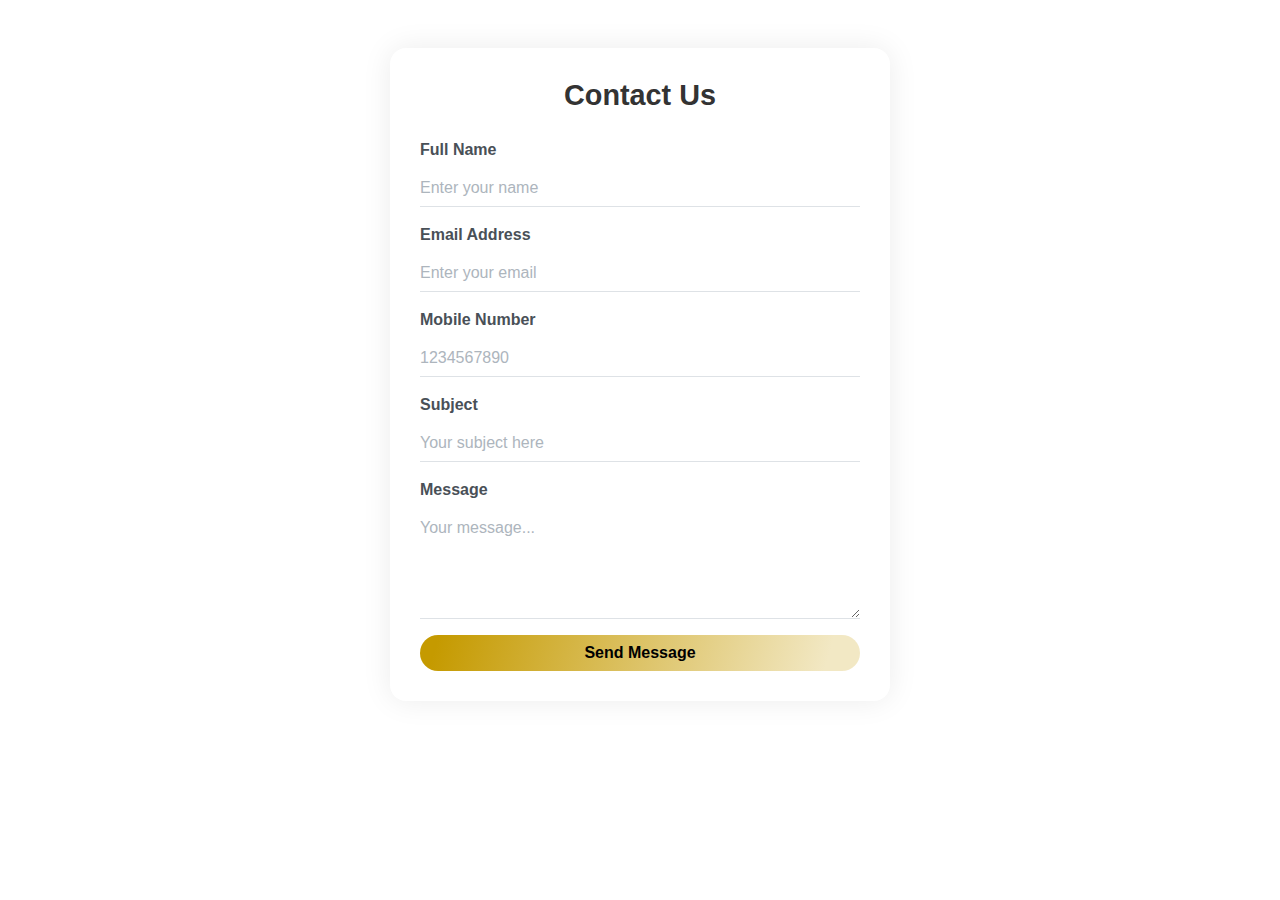
<file: login.html>
<!DOCTYPE html>
<html lang="en">
<head>
  <meta charset="UTF-8" />
  <meta name="viewport" content="width=device-width, initial-scale=1.0" />
  <title>Styled Contact Form</title>

  <!-- Bootstrap CSS -->
  <link href="https://cdn.jsdelivr.net/npm/bootstrap@5.3.3/dist/css/bootstrap.min.css" rel="stylesheet" />
  <link rel="stylesheet" href="index.css">
<!-- 
  <style>
    body {
      background: #f4f4f4;
      font-family: 'Segoe UI', Tahoma, Geneva, Verdana, sans-serif;
    }

    .contact-form {
      background: #fff;
      border-radius: 16px;
      padding: 30px;
      box-shadow: 0 0 30px rgba(0, 0, 0, 0.08);
      max-width: 500px;
      margin: auto;
    }

    .form-title {
      font-size: 1.8rem;
      font-weight: 700;
      margin-bottom: 25px;
      text-align: center;
      color: #333;
    }

    .form-control {
      border-radius: 10px;
      border: 1px solid #ddd;
    }

    .form-label {
      font-weight: 600;
      color: #444;
    }

    .btn-gradient {
      background: linear-gradient(106deg, #C59A00 4.11%, #F2E8C4 92.13%);
      color: #000;
      font-weight: 600;
      border-radius: 50px;
      border: none;
      transition: all 0.3s ease;
    }

    .btn-gradient:hover {
      opacity: 0.85;
      transform: translateY(-2px);
    }
  </style> -->
</head>
<body>

 <section id="contact" class="py-5">
    <div class="container">
      <div class="contact-form">
        <h2 class="form-title">Contact Us</h2>

        <form>
          <div class="mb-3">
            <label for="name" class="form-label">Full Name</label>
            <input type="text" class="form-control" id="name" placeholder="Enter your name" required />
          </div>

          <div class="mb-3">
            <label for="email" class="form-label">Email Address</label>
            <input type="email" class="form-control" id="email" placeholder="Enter your email" required />
          </div>

          <div class="mb-3">
            <label for="mobile" class="form-label">Mobile Number</label>
            <input type="tel" class="form-control" id="mobile" placeholder="1234567890" required />
          </div>

          <div class="mb-3">
            <label for="subject" class="form-label">Subject</label>
            <input type="text" class="form-control" id="subject" placeholder="Your subject here" />
          </div>

          <div class="mb-3">
            <label for="message" class="form-label">Message</label>
            <textarea class="form-control" id="message" rows="4" placeholder="Your message..." required></textarea>
          </div>

          <button type="submit" class="btn btn-gradient w-100">Send Message</button>
        </form>
      </div>
    </div>
  </section>

  <!-- Bootstrap JS -->
  <script src="https://cdn.jsdelivr.net/npm/bootstrap@5.3.3/dist/js/bootstrap.bundle.min.js"></script>
</body>
</html>
</file>
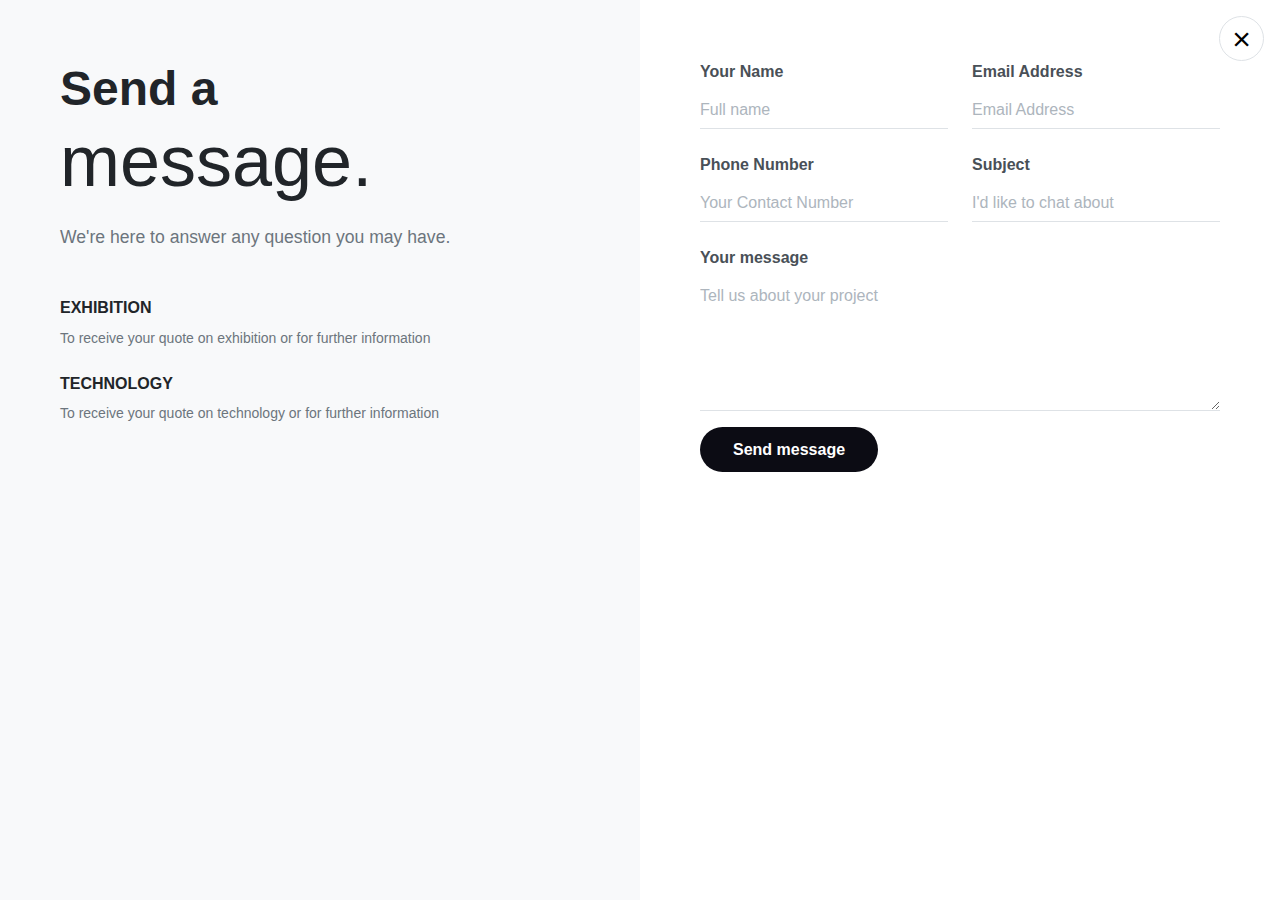
<file: send.html>
<!DOCTYPE html>
<html lang="en">
<head>
  <meta charset="UTF-8" />
  <meta name="viewport" content="width=device-width, initial-scale=1.0"/>
  <title>Contact Section</title>
  <link href="https://cdn.jsdelivr.net/npm/bootstrap@5.3.3/dist/css/bootstrap.min.css" rel="stylesheet" />
  <link rel="stylesheet" href="index.css">

  <!-- <style>
    body {
      font-family: 'Segoe UI', sans-serif;
      background-color: #fff;
    }

    .contact-section {
      display: flex;
      flex-direction: row;
      min-height: 100vh;
    }

    .contact-left {
      background-color: #f8f9fa;
      padding: 60px;
    }

    .contact-left h1 {
      font-size: 3rem;
      font-weight: 700;
    }

    .contact-left h1 strong {
      font-weight: 400;
      display: block;
      font-size: 4.5rem;
      line-height: 1.2;
    }

    .contact-left p {
      font-size: 1.1rem;
      color: #6c757d;
      margin-top: 20px;
    }

    .contact-left h6 {
      margin-top: 40px;
      font-weight: 700;
    }

    .contact-left small {
      color: #6c757d;
    }

    .contact-left .contact-phone {
      color: #ff7300;
      font-weight: bold;
    }

    .contact-right {
      padding: 60px;
    }

    .form-label {
      font-weight: 600;
      color: #495057;
    }

    .form-control {
      border: none;
      border-bottom: 1px solid #dee2e6;
      border-radius: 0;
      padding-left: 0;
      background-color: transparent;
    }

    .form-control::placeholder {
      color: #adb5bd;
    }

    .btn-custom {
      background-color: #0c0c14;
      color: #fff;
      border-radius: 2rem;
      padding: 0.6rem 2rem;
      font-weight: 600;
    }

    .btn-custom:hover {
      background-color: #000;
    }

    @media (max-width: 991px) {
      .contact-section {
        flex-direction: column;
      }

      .contact-left, .contact-right {
        padding: 40px 20px;
      }

      .contact-left h1, .contact-left p,
      .contact-left h6, .contact-left small,
      .contact-left .contact-phone {
        text-align: center;
      }
    }

    /* Alert animation */
    #formAlert {
      display: none;
      position: fixed;
      top: 20px;
      left: 50%;
      transform: translateX(-50%);
      z-index: 9999;
      min-width: 300px;
    }
    #closeContact:hover {
  background-color: #f0f0f0;
  color: #dc3545;
}

  </style> -->
</head>
<body>

<!-- ✅ Success Alert -->
<div id="formAlert" class="alert alert-success alert-dismissible fade show shadow" role="alert">
  Message sent successfully!
  <button type="button" class="btn-close" data-bs-dismiss="alert" aria-label="Close"></button>
</div>

<section class="contact-section">
  <!-- Left Content -->
  <div class="col-lg-6 contact-left">
    <h1>Send a<strong>message.</strong></h1>
    <p>We're here to answer any question you may have.</p>

    <div class="mt-5">
      <h6>EXHIBITION</h6>
      <small>To receive your quote on exhibition or for further information</small>
      

      <h6 class="mt-4">TECHNOLOGY</h6>
      <small>To receive your quote on technology or for further information</small>
      
    </div>
  </div>

  <!-- Right Content -->
  <div class="col-lg-6 contact-right bg-white">
    <form id="contactForm">
      <div class="row g-4">
        <div class="col-md-6">
          <label class="form-label">Your Name</label>
          <input type="text" class="form-control" placeholder="Full name" required />
        </div>
        <div class="col-md-6">
          <label class="form-label">Email Address</label>
          <input type="email" class="form-control" placeholder="Email Address" required />
        </div>
        <div class="col-md-6">
          <label class="form-label">Phone Number</label>
          <input type="text" class="form-control" placeholder="Your Contact Number" />
        </div>
        <div class="col-md-6">
          <label class="form-label">Subject</label>
          <input type="text" class="form-control" placeholder="I'd like to chat about" />
        </div>
        <div class="col-12">
          <label class="form-label">Your message</label>
          <textarea class="form-control" rows="5" placeholder="Tell us about your project" required></textarea>
        </div>
        <div class="col-12 text-start mt-3">
          <button type="submit" class="btn btn-custom">Send message</button>
        </div>
      </div>
    </form>
  </div>
</section>
<!-- ✅ Bootstrap Alert with Dismiss -->
 <!-- Cross Icon -->
<!-- ❌ Cross Button -->
<button id="closeContact"
  class="btn position-absolute top-0 end-0 m-3 z-3 rounded-circle border"
  style="font-size: 2rem; line-height: 1; width: 45px; height: 45px; padding: 0; text-align: center; background-color: #fff; color: #000;">
  &times;
</button>

<script>
  // FORM SUBMIT SUCCESS MESSAGE
  document.getElementById("contactForm").addEventListener("submit", function (e) {
      e.preventDefault();  // form submit hone se page reload rokta hai

      // Alert show karo
      const alertBox = document.getElementById("formAlert");
      alertBox.style.display = "block";

      // Form clear karo
      document.getElementById("contactForm").reset();

      // 3 sec baad alert hide ho jayega
      setTimeout(() => {
          alertBox.style.display = "none";
      }, 3000);
  });

  // CROSS BUTTON
  document.getElementById("closeContact").addEventListener("click", function () {
    window.location.href = "index.html#home";
  });
</script>





<script src="https://cdn.jsdelivr.net/npm/bootstrap@5.3.3/dist/js/bootstrap.bundle.min.js"></script>

<!-- ✅ JavaScript for Alert -->
<script>
  
  document.getElementById("closeContact").addEventListener("click", function () {
    window.location.href = "index.html#home"; // ✅ home page redirect (change if needed)
  });


</script>

</body>
</html>
</file>
<file: index.css>
body {
      background: url("images/bg.jpg") no-repeat center center;
      background: rgba(0, 0, 0, 51%);
      background-size: cover;
    }

    /* .icon-box {
        background-image: var(
          --color-1,
          linear-gradient(106deg, #caa315, #f0bd07)
        );
      } */

    .navbar-brand img {
      height: 60px;
      width: auto;
    }

    .btn-gradient {
      background: linear-gradient(to right, #2563eb, #9333ea);
      color: white;
      border: none;
      transition: opacity 0.3s ease;
    }

    .btn-gradient:hover {
      opacity: 0.9;
    }

    .text-shadow-lg {
      text-shadow: 2px 2px 6px rgba(0, 0, 0, 0.4);
    }

    .text-shadow-md {
      text-shadow: 1px 1px 4px rgba(0, 0, 0, 0.3);
    }

   /* Default (Desktop) */
  .hero-title {
    font-size: 3rem;
    line-height: 1.2;
  }

  .hero-subtitle {
    font-size: 1.25rem;
  }

  /* Mobile Responsive */
  @media (max-width: 767px) {
    .hero-overlay {
      width: 90%;
      left: 50%;
      transform: translate(-50%, -40%); /* thoda upar */
      padding: 0 10px;
    }
.fw-bold {
    font-weight: 700 !important;
    text-align: center;
}
.mb-4 {
    margin-bottom: 1.4rem !important;
    text-align: center;
}
    .hero-title {
      font-size: 1.8rem;  /* mobile ke liye perfect size */
    }

    .hero-subtitle {
      font-size: 1rem;
    }
  }

  @media (max-width: 480px) {
    .hero-title {
      font-size: 1.5rem; /* very small mobile */
    }

    .hero-subtitle {
      font-size: 0.9rem;
    }
  }

    .left-image-box img {
      height: 92%;
      width: 100%;
      object-fit: cover;
    }

    .icon-box {
      background: linear-gradient(to right, #2563eb, #9333ea);
      color: #000;
      padding: 10px;
      border-radius: 12px;
      display: inline-flex;
      align-items: center;
      justify-content: center;
    }
    /* Now here css for water marking for navbar */
    .navbar-scrolled {
  background: rgba(255, 255, 255, 0.3); /* white transparent */
  backdrop-filter: blur(10px); /* blur effect */
  box-shadow: 0 2px 10px rgba(0, 0, 0, 0.1);
  transition: all 0.3s ease;
}
.navbar {
  background: white;
  transition: all 0.3s ease;
}


    /* Media Queries */
    @media (max-width: 991.98px) {
      .left-image-box {
        margin-left: 0;
        height: 300px;
      }

      .hero-section {
        height: auto;
        padding: 80px 0;
      }

      .navbar-nav {
        gap: 0;
      }

      .text-shadow-lg {
        text-shadow: none;
      }
    }

    @media (max-width: 575.98px) {
      .left-image-box {
        height: 250px;
      }

      h1.display-5 {
        font-size: 2rem;
      }

      .btn-gradient {
        padding: 10px 20px;
      }
    }

    /* .icon-box {
        background-image: var(
          --color-1,
          linear-gradient(106deg, #c59a00, #e9b90b)
        );
      } */

    .navbar-nav .nav-link {
      position: relative;
      transition: color 0.3s ease;
    }

    .navbar-nav .nav-link:hover {
      color: #c59a00, #f5c209;
      /* Change to your preferred hover color */
    }

    /* Optional: Add an underline animation */
    .navbar-nav .nav-link {
      position: relative;
      transition: all 0.3s ease;
      color: #000 !important;
      /* default link color */
    }

    .navbar-nav .nav-link:hover {
      background: linear-gradient(106deg, #c59a00 4.11%, #f7c307 92.13%);
      -webkit-background-clip: text;
      background-clip: text;
      color: transparent !important;
    }

    /* Remove any underline animation */
    .navbar-nav .nav-link::after {
      content: none;
    }

    .btn-gradient {
      background: linear-gradient(106deg, #c59a00 4.11%, #f0bd05 92.13%);
      color: #000;
      border: none;
      transition: opacity 0.3s ease;
      font-weight: 600;
    }

    .btn-gradient:hover {
      opacity: 0.9;
    }

    .gradient-text {
      background: linear-gradient(106deg, #c59a00 4.11%, #f1be05 92.13%);
      -webkit-background-clip: text;
      background-clip: text;
      color: transparent;
    }

    .gradient-bg {
      background: linear-gradient(106deg, #c59a00 4.11%, #ebc644 92.13%);
    }

    .card-img-top-container {
      height: 256px;
      overflow: hidden;
    }

    .card-img-top {
      transition: transform 0.7s ease;
      height: 100%;
      width: 100%;
      object-fit: cover;
    }

    .card:hover .card-img-top {
      transform: scale(1.1);
    }

    .img-overlay {
      position: absolute;
      bottom: 0;
      left: 0;
      right: 0;
      height: 60%;
      background: linear-gradient(to bottom, transparent, rgba(0, 0, 0, 0.6));
    }

    .section-bg {
      background: linear-gradient(to bottom, white, #f9fafb);
    }

    html {
      scroll-behavior: smooth;
    }


    /* 4th section css */

    body {
      background-color: #7da8c9;
    }

    /* Section Heading */
    .section-title {
      font-size: 2.5rem;
      font-weight: bold;
      background: linear-gradient(106deg, #c59a00 4.11%, #c59a00 4.11%);
      -webkit-background-clip: text;
      -webkit-text-fill-color: transparent;
    }

    .sub-title {
      color: #666;
      font-size: 1.1rem;
    }

    /* Project Card */
    .project-card {
      width: 420px;
      height: 320px;
      border-radius: 15px;
      overflow: hidden;
      box-shadow: 0 0 15px rgba(0, 0, 0, 0.15);
      margin: auto;
      position: relative;
      background-color: #fff;
      transition: transform 0.4s ease, box-shadow 0.4s ease;
    }

    /* Project Image */
    .project-img {
      border-radius: 16px;
      width: 100%;
      height: 100%;
      object-fit: cover;
      transition: transform 0.4s ease, filter 0.4s ease;
    }

    /* Hover Effect */
    .project-card:hover {
      transform: translateY(-6px);
      box-shadow: 0 0 20px rgba(0, 0, 0, 0.2);
    }

    .project-card:hover .project-img {
      transform: scale(1.02);
      filter: brightness(0.9);
    }

    /* Section Padding */
    .project-section {
      padding: 3px 0;
    }

    /* View Gallery Button */
    .btn-view-gallery {
      margin-top: 30px;
      background: linear-gradient(106deg, #c59a00 4.11%, #c59a00 4.11%);
      border: none;
      color: #000;
      font-weight: 600;
      padding: 12px 30px;
      border-radius: 50px;
      transition: all 0.3s ease-in-out;
    }

    .btn-view-gallery:hover {
      opacity: 0.9;
      transform: scale(1.05);
    }

    /* Responsive */
    @media (max-width: 768px) {
      .project-card {
        width: 100%;
        height: auto;
      }

      .project-img {
        height: auto;
      }
    }

    /* === Sector 5: Impact Gradient and Blobs === */

    /* Gradient Text Update */
    .gradient-text {
      background: linear-gradient(106deg, #c59a00 4.11%, #e4c34d 92.13%);
      -webkit-background-clip: text;
      -webkit-text-fill-color: transparent;
    }

    /* Blob background using yellow/golden tones */
    .bg-blobs {
      position: absolute;
      inset: 0;
      z-index: -1;
      background: linear-gradient(to bottom right, #fff9e6, #fcf7e3);
      overflow: hidden;
    }

    .blob {
      position: absolute;
      border-radius: 50%;
      filter: blur(100px);
      mix-blend-mode: multiply;
      opacity: 0.25;
      animation: blob 20s infinite;
    }

    .blob:nth-child(1) {
      width: 400px;
      height: 400px;
      background: #ffde7a;
      /* golden-yellow */
      top: -80px;
      left: -80px;
    }

    .blob:nth-child(2) {
      width: 400px;
      height: 400px;
      background: #ffde7a;
      /* pale yellow */
      top: -100px;
      right: -80px;
      animation-delay: 2s;
    }

    .blob:nth-child(3) {
      width: 400px;
      height: 400px;
      background: #ffde7a;
      /* soft yellow */
      bottom: -80px;
      left: 40%;
      animation-delay: 4s;
    }

    @keyframes blob {

      0%,
      100% {
        transform: scale(1);
      }

      50% {
        transform: scale(1.2);
      }
    }

    /* Now Here CSS 5th section */
    .section-title {
      font-size: 2.5rem;
      font-weight: bold;
      background: linear-gradient(to right, #c59a00, #c59a00);
      -webkit-background-clip: text;
      -webkit-text-fill-color: transparent;
    }

    .step-card:hover {
      box-shadow: 0 0 20px rgba(0, 0, 0, 0.15);
      transform: translateY(-5px);
    }

    .icon-circle {
      background: linear-gradient(to right, #c59a00, #c59a00);
      display: inline-flex;
      align-items: center;
      justify-content: center;
      border-radius: 1rem;
      padding: 1rem;
      transition: transform 0.3s;
    }

    .step-card:hover .icon-circle {
      transform: scale(1.1);
    }

    .step-number {
      position: absolute;
      top: -10px;
      right: -10px;
      background: linear-gradient(to right, #c59a00, #c59a00);
      width: 30px;
      height: 30px;
      border-radius: 50%;
      display: flex;
      align-items: center;
      justify-content: center;
      font-weight: bold;
      font-size: 0.9rem;
      color: #fff;
    }

    /* Now here coding 6th section */

    :root {
      --color-1: linear-gradient(106deg, #c59a00 4.11%, #c59a00 4.11%, );
    }

    .brand-logo {
      width: 120px;
      height: auto;
      object-fit: contain;
      max-height: 60px;
      transition: transform 0.3s ease, filter 0.3s ease;
      z-index: 1;
    }

    .brand-card {
      width: 180px;
      height: 100px;
      position: relative;
      padding: 1.5rem;
      display: flex;
      align-items: center;
      justify-content: center;
      border-radius: 1rem;
      background-color: #fff;
      overflow: hidden;
      flex-shrink: 0;
    }

    .brand-card:hover .brand-logo {
      transform: scale(1.1);
      filter: grayscale(0%);
    }

    .brand-card:hover::before {
      content: "";
      position: absolute;
      inset: 0;
      border-radius: 1rem;
      background: var(--color-1);
      /* Using your golden gradient */
      opacity: 0.3;
      z-index: 0;
    }

    .scroll-wrapper {
      position: relative;
      overflow: hidden;
      width: 100%;
    }

    .scroll-container {
      display: flex;
      gap: 3rem;
      animation: marquee 30s linear infinite;
      will-change: transform;
    }

    .marquee-duplicate {
      display: flex;
      gap: 3rem;
    }

    @keyframes marquee {
      0% {
        transform: translateX(0);
      }

      100% {
        transform: translateX(-50%);
      }
    }

    .gradient-overlay-left,
    .gradient-overlay-right {
      position: absolute;
      top: 0;
      bottom: 0;
      width: 100px;
      z-index: 5;
      pointer-events: none;
    }

    .gradient-overlay-left {
      left: 0;
      background: linear-gradient(to right, #fff, transparent);
    }

    .gradient-overlay-right {
      right: 0;
      background: linear-gradient(to left, #fff, transparent);
    }

    /* 7th css */

    /* Now here css secton 7 */

    body {
      background-color: #f8f9fa;
    }

    .gradient-text {
      background: linear-gradient(106deg, #c59a00 4.11%, #c59a00 4.11%, );
      -webkit-background-clip: text;
      -webkit-text-fill-color: transparent;
      background-clip: text;

    }

    .marquee-container {
      overflow: hidden;
      position: relative;
    }

    .marquee {
      display: flex;
      gap: 1.5rem;
      animation: scrollMarquee 60s linear infinite;
      width: max-content;
    }

    @keyframes scrollMarquee {
      0% {
        transform: translateX(0%);
      }

      100% {
        transform: translateX(-50%);
      }
    }

    .marquee-item {
      flex: 0 0 auto;
      width: 320px;
    }

    .card {
      background: #fff;
      border-radius: 1rem;
      box-shadow: 0 0.5rem 1.2rem rgba(0, 0, 0, 0.05);
      text-align: left;
    }

    .star-rating i {
      color: #ffc107;
      /* Bootstrap warning/yellow */
    }

   

    .gradient-text {
      background: linear-gradient(106deg, #C59A00 4.11%, #c59a00 4.11%, );
      -webkit-background-clip: text;
      -webkit-text-fill-color: transparent;
      background-clip: text;
      text-fill-color: transparent;
    }

    .bg-blobs {
      position: absolute;
      top: 0;
      left: 0;
      width: 100%;
      height: 100%;
      z-index: 0;
      overflow: hidden;
    }

    .blob {
      position: absolute;
      width: 300px;
      height: 300px;
      background: radial-gradient(circle, #c59a00 0%, #c59a00 0%);
      opacity: 0.4;
      border-radius: 50%;
      animation: move 50s linear infinite;
    }

    .blob:nth-child(1) {
      top: -50px;
      left: -50px;
    }

    .blob:nth-child(2) {
      bottom: -80px;
      right: -80px;
    }

    .blob:nth-child(3) {
      top: 50%;
      left: 50%;
      transform: translate(-50%, -50%);
    }

    @keyframes move {
      0% {
        transform: scale(1) translateY(0);
      }

      50% {
        transform: scale(1.2) translateY(-20px);
      }

      100% {
        transform: scale(1) translateY(0);
      }
    }

    /* now here css code section 8 */
    .gradient-bg {
      background: var(--color-1);
      color: #222222;
     padding: 40px 0;
    }

    .btn-outline-light {
          border: 2px solid #C59A00;
        color: #C59A00;
        background-color: #C59A00;
        font-weight: 500;
        color: #000;
    }

    .btn-outline-light:hover {
      background-color: #C59A00;
      color: rgb(14, 13, 13)
    }

    .stats-card {
      background: rgba(255, 255, 255, 0.15);
      border-radius: 1rem;
      padding: 30px 20px;
      text-align: center;
      backdrop-filter: blur(10px);
      transition: 0.3s ease;
      color: #222;
      border: 1px solid rgba(197, 154, 0, 0.3);
    }

    .stats-card:hover {
      background: rgba(255, 255, 255, 0.25);
    }

    .stats-number {
      font-size: 2rem;
      font-weight: 700;
      color: #C59A00;
    }

    .stats-label {
      font-size: 0.95rem;
      margin-top: 5px;
      color: #444;
    }

    .icon-box {
      width: 48px;
      height: 48px;
      background: #c59a00;
      border-radius: 12px;
      display: flex;
      align-items: center;
      justify-content: center;
      margin-bottom: 20px;
    }

    /* Now here code section 9 */
    .hover-animate-text:hover .animate-text {
      animation: slideInOut 2s linear infinite;
    }

    @keyframes slideInOut {
      0% {
        transform: translateX(-100%);
        opacity: 0;
      }

      25% {
        transform: translateX(0%);
        opacity: 1;
      }

      75% {
        transform: translateX(0%);
        opacity: 1;
      }

      100% {
        transform: translateX(100%);
        opacity: 0;
      }
    }

    .arrow-circle {
      width: 48px;
      height: 48px;
      border-radius: 50%;
    
      display: flex;
      align-items: center;
      justify-content: center;
      transition: background 0.3s ease;
    }

    .hover-animate-text:hover .arrow-circle {
      background: linear-gradient(106deg, #C59A00 4.11%, #C59A00 4.11%);
    }

    .arrow-circle span {
      color: white;
      font-size: 1.5rem;
    }

    #services {
      scroll-margin-top: 100px;
      /* Adjust based on navbar height */
    }

    #gallery {
      scroll-margin-top: 100px;
      /* Adjust based on navbar height */
    }

    #testimonials {
      scroll-margin-top: 100px;
      /* Adjust based on navbar height */
    }

    #about {
      scroll-margin-top: 100px;
      /* Adjust based on navbar height */
    }

    .text-custom-yellow {
      color: #c59a00;
      /* You can change to any yellow shade you prefer */
    }

    .city-card {
       
        border-radius: 8px;
      
       height: 200px;
        transition: transform .18s ease, box-shadow .18s ease;
      }
      .city-card:hover {
        transform: translateY(-6px);
      
      }
      .city-img {
           width: 100%;
    height: 100%;
    object-fit: contain;
    display: block;
      }
      .city-name {
       font-weight: 700;
    font-size: 1.5rem;
    margin: 5px 0;
    color: #000;
      }
      /* make cards vertically equal height */
      .card-body-wrapper { display: flex; flex-direction: column; align-items: center; justify-content: center; padding: 12px; height: auto; }
       @media (max-width: 576px) {
      .marquee {
        animation-duration: 100s;
      }
      
    .city-card {
     
       height: 150px;
       
      }
      .card-body-wrapper {
   
    padding: 0px;
    height: auto;
}
.btn-outline-light {
    border: 2px solid #C59A00;
    color: #C59A00;
    background-color: #C59A00;
    color: #000;
}
@media (max-width: 576px) {
    .btn-outline-light {
        border: 2px solid #C59A00;
        color: #C59A00;
        background-color: #C59A00;
        font-weight: 500;
        color: #000;
    }
}

      .marquee-item {
        width: 280px;
      }
    }
  /* Now here whatsapp css for */
 
  .whatsapp_float {
    position: fixed;
    bottom: 25px;
    left: 25px;     /* ✅ Right se Left me shift */
    z-index: 9999;
    display: flex;
    align-items: center;
    justify-content: center;
    width: 65px;
    height: 65px;
    border-radius: 50%;
    background: transparent;
    cursor: pointer;
    animation: float 3s ease-in-out infinite;
  }

  /* SPIKE (Churi) Glow Effect */
  .whatsapp-spike {
    position: absolute;
    width: 65px;
    height: 65px;
    border-radius: 50%;
    background: conic-gradient(
      #25D366 0deg, 
      #25D366 20deg, 
      #128C7E 40deg, 
      #25D366 60deg, 
      #128C7E 80deg,
      #25D366 100deg,
      #128C7E 120deg,
      #25D366 140deg,
      #128C7E 160deg,
      #25D366 180deg,
      #128C7E 200deg,
      #25D366 220deg,
      #128C7E 240deg,
      #25D366 260deg,
      #128C7E 280deg,
      #25D366 300deg,
      #128C7E 320deg,
      #25D366 360deg
    );
    filter: blur(7px);
    z-index: -1;
    animation: spikePulse 2s infinite;
  }

  @keyframes spikePulse {
    0% {
      transform: scale(0.7) rotate(0deg);
      opacity: 0.8;
      filter: blur(4px);
    }
    50% {
      transform: scale(1.25) rotate(20deg);
      opacity: 0.4;
      filter: blur(10px);
    }
    100% {
      transform: scale(0.7) rotate(0deg);
      opacity: 0.8;
      filter: blur(4px);
    }
  }

  .whatsapp-icon {
    width: 55px;
    height: 55px;
    transition: transform 0.3s ease, filter 0.3s ease;
  }

  .whatsapp_float:hover {
    transform: scale(1.1);
  }

  .whatsapp_float:hover .whatsapp-icon {
    transform: rotate(10deg) scale(1.05);
    filter: drop-shadow(0 0 8px #25D366);
  }

  @keyframes float {
    0%, 100% { transform: translateY(0); }
    50% { transform: translateY(-6px); }
  }

  @media (max-width:480px) {
    .whatsapp_float {
      width: 55px;
      height: 55px;
      bottom: 15px;
      left: 15px;   /* ✅ Mobile me bhi left side */
    }
    .whatsapp-spike { width: 55px; height: 55px; }
    .whatsapp-icon { width: 45px; height: 45px; }
  }
  


     body {
      background: #f4f4f4;
      font-family: 'Segoe UI', Tahoma, Geneva, Verdana, sans-serif;
    }

    .contact-form {
      background: #fff;
      border-radius: 16px;
      padding: 30px;
      box-shadow: 0 0 30px rgba(0, 0, 0, 0.08);
      max-width: 500px;
      margin: auto;
    }

    .form-title {
      font-size: 1.8rem;
      font-weight: 700;
      margin-bottom: 25px;
      text-align: center;
      color: #333;
    }

    .form-control {
      border-radius: 10px;
      border: 1px solid #ddd;
    }

    .form-label {
      font-weight: 600;
      color: #444;
    }

    .btn-gradient {
      background: linear-gradient(106deg, #C59A00 4.11%, #F2E8C4 92.13%);
      color: #000;
      font-weight: 600;
      border-radius: 50px;
      border: none;
      transition: all 0.3s ease;
    }

    .btn-gradient:hover {
      opacity: 0.85;
      transform: translateY(-2px);
    }

/* Now here css for send.html */
 
    body {
      font-family: 'Segoe UI', sans-serif;
      background-color: #fff;
    }

    .contact-section {
      display: flex;
      flex-direction: row;
      min-height: 100vh;
    }

    .contact-left {
      background-color: #f8f9fa;
      padding: 60px;
    }

    .contact-left h1 {
      font-size: 3rem;
      font-weight: 700;
    }

    .contact-left h1 strong {
      font-weight: 400;
      display: block;
      font-size: 4.5rem;
      line-height: 1.2;
    }

    .contact-left p {
      font-size: 1.1rem;
      color: #6c757d;
      margin-top: 20px;
    }

    .contact-left h6 {
      margin-top: 40px;
      font-weight: 700;
    }

    .contact-left small {
      color: #6c757d;
    }

    .contact-left .contact-phone {
      color: #ff7300;
      font-weight: bold;
    }

    .contact-right {
      padding: 60px;
    }

    .form-label {
      font-weight: 600;
      color: #495057;
    }

    .form-control {
      border: none;
      border-bottom: 1px solid #dee2e6;
      border-radius: 0;
      padding-left: 0;
      background-color: transparent;
    }

    .form-control::placeholder {
      color: #adb5bd;
    }

    .btn-custom {
      background-color: #0c0c14;
      color: #fff;
      border-radius: 2rem;
      padding: 0.6rem 2rem;
      font-weight: 600;
    }

    .btn-custom:hover {
      background-color: #000;
    }

    @media (max-width: 991px) {
      .contact-section {
        flex-direction: column;
      }

      .contact-left, .contact-right {
        padding: 40px 20px;
      }

      .contact-left h1, .contact-left p,
      .contact-left h6, .contact-left small,
      .contact-left .contact-phone {
        text-align: center;
      }
    }

    /* Alert animation */
    #formAlert {
      display: none;
      position: fixed;
      top: 20px;
      left: 50%;
      transform: translateX(-50%);
      z-index: 9999;
      min-width: 300px;
    }
    #closeContact:hover {
  background-color: #f0f0f0;
  color: #dc3545;
}
</file>
